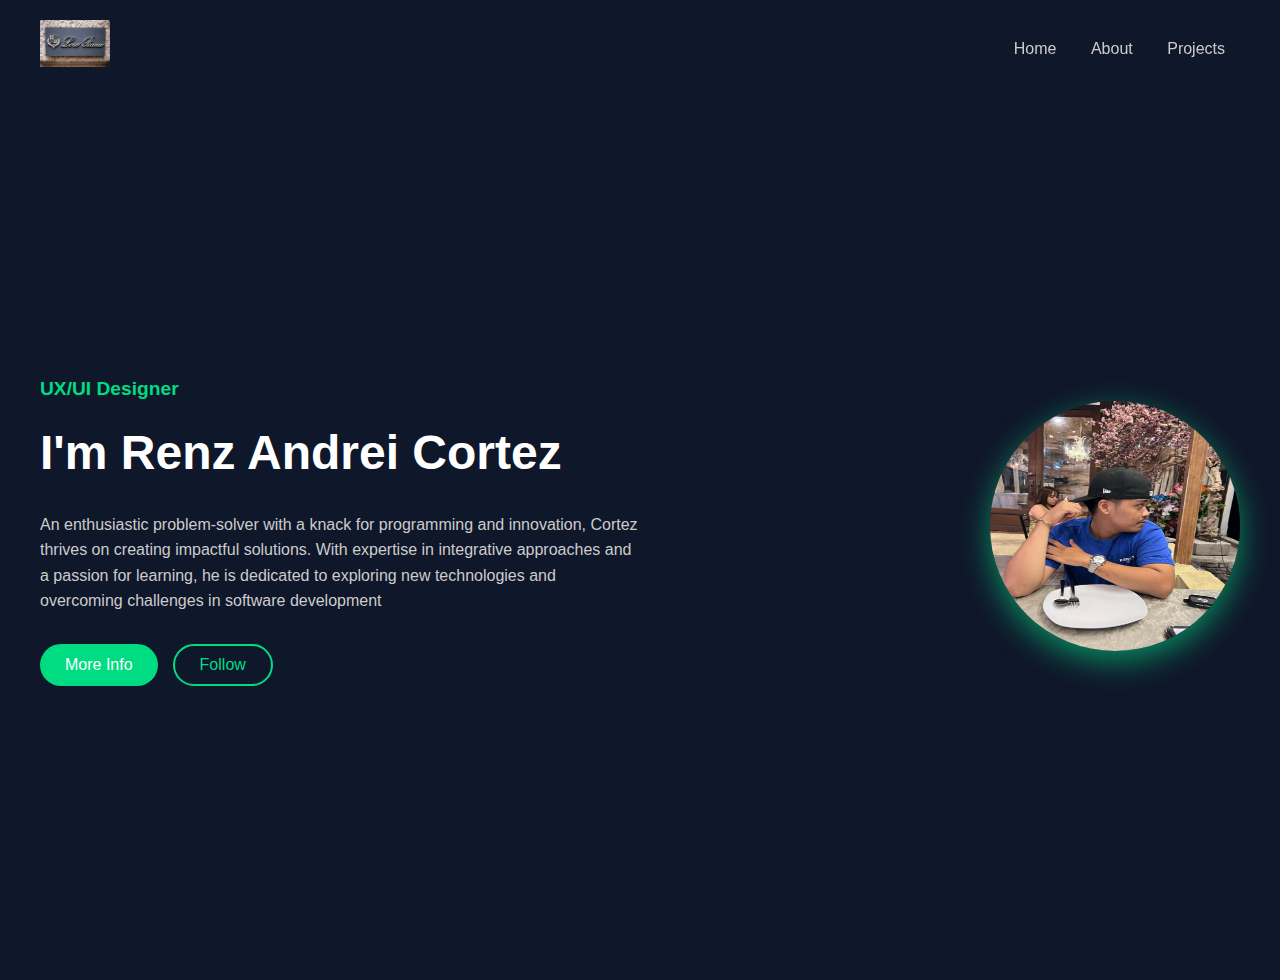
<file: docs/index.html>
<!DOCTYPE html>
<html lang="en">
<head>
    <meta charset="UTF-8">
    <meta name="viewport" content="width=device-width, initial-scale=1.0">
    <title>Portfolio Design</title>
    <link rel="stylesheet" href="./styles/index.css">
    
</head>
<body>
    <header class="navbar">
        <div class="logo">
            <a href="../html/index.html">
                <img src="./images/loro.jpg" alt="Logo">
            </a>
        </div>
        <nav>
            <a href="./html/index.html">Home</a>
            <a href="./html/about.html">About</a>
            <a href="#projects-section">Projects</a>
        </nav>
    </header>
    <main>
        <section class="hero">
            <div class="hero-content">
                <h3>UX/UI Designer</h3>
                <h1>I'm Renz Andrei Cortez</h1>
                <p>An enthusiastic problem-solver with a knack for programming and innovation, Cortez thrives on creating impactful solutions. With expertise in integrative approaches and a passion for learning, he is dedicated to exploring new technologies and overcoming challenges in software development</p>
                <div class="buttons">
                    <button class="primary-btn">More Info</button>
                    <button class="secondary-btn">Follow</button>
                </div>
            </div>
            <div class="profile">
                <img src="./images/renz.jpg" alt="Profile Picture">
            </div>
        </section>
    </main>
    <script src="./script/renz.js"></script>
    <script>

        // Add interactivity if necessary
        console.log("Portfolio is running smoothly!");
    </script>
</body>
</html>
</file>
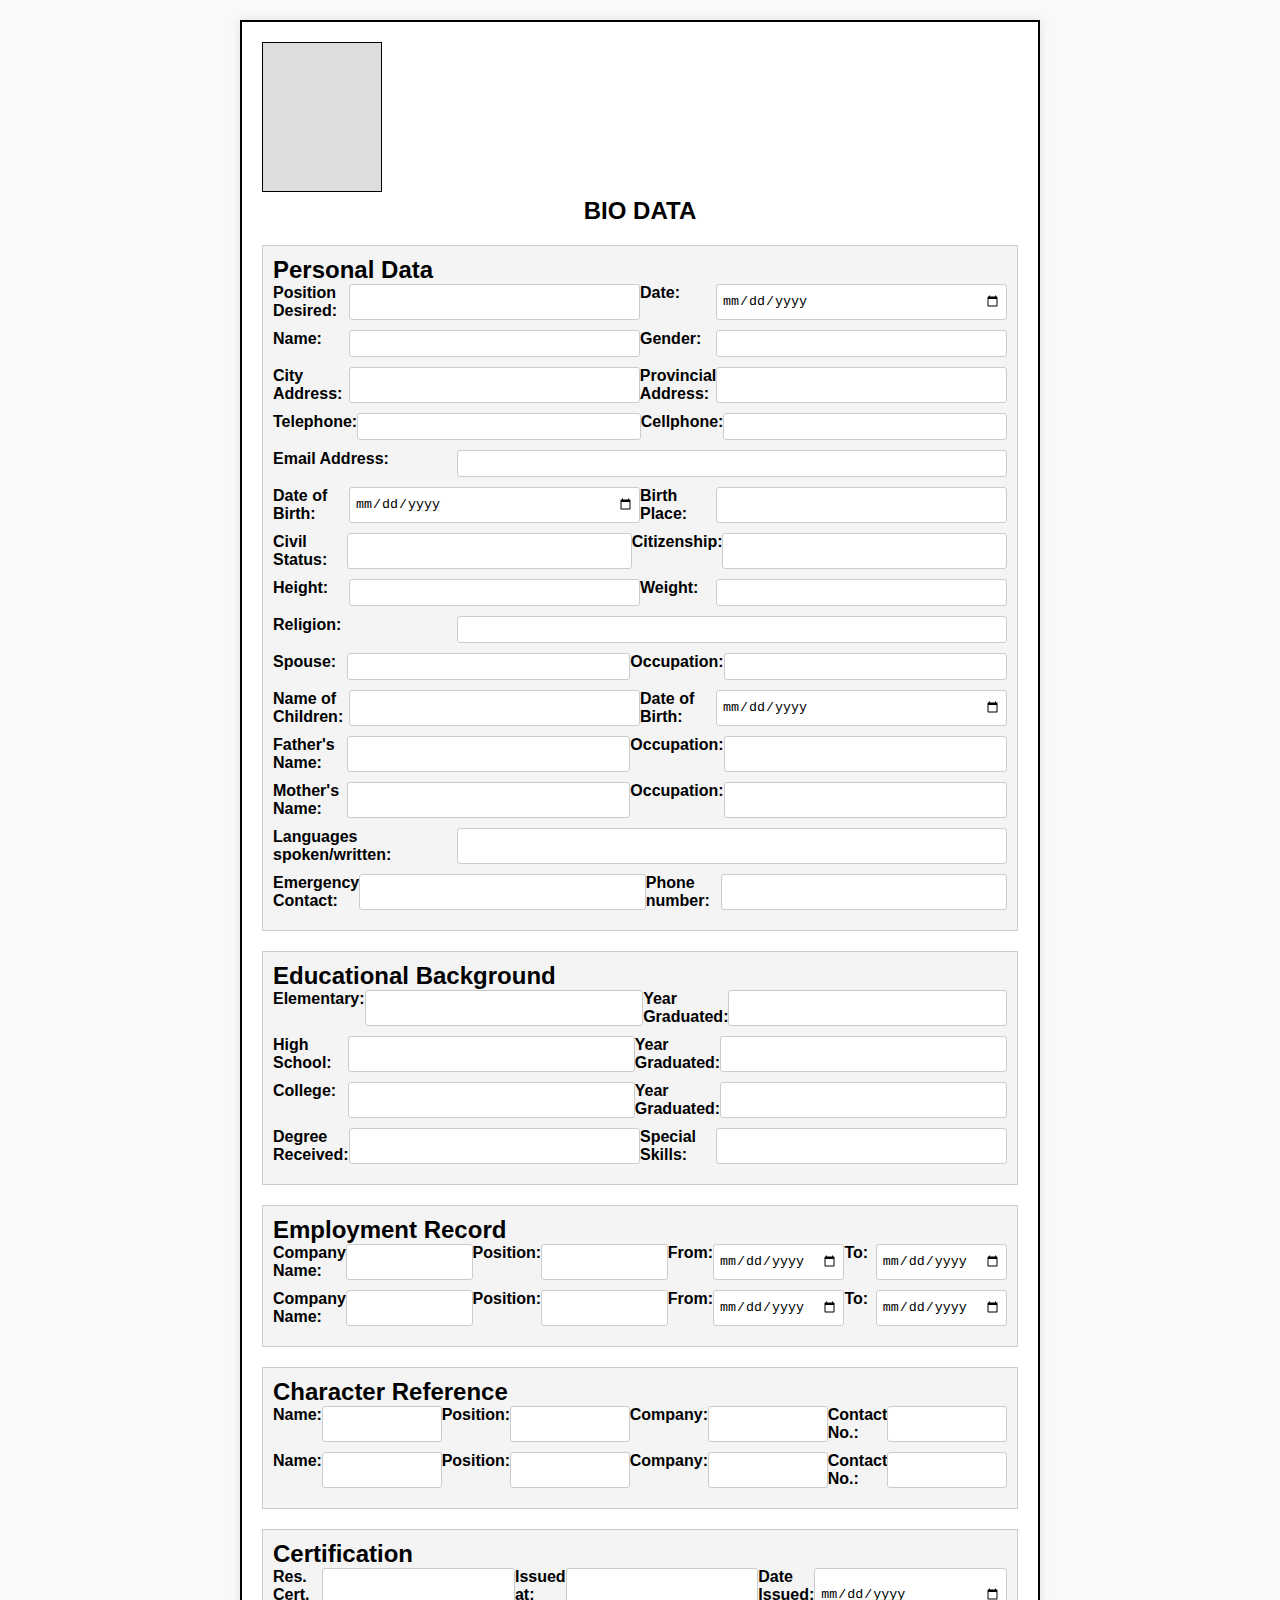
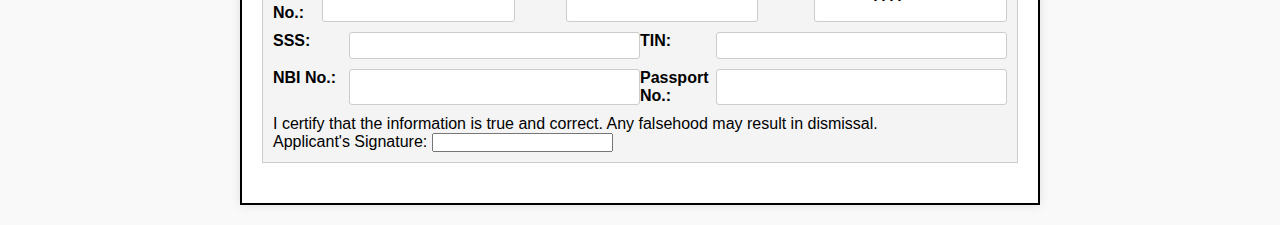
<file: IPT_ACTIVITY/Activity3/index.html>
<!DOCTYPE html>
<html lang="en">
<head>
    <meta charset="UTF-8">
    <meta name="viewport" content="width=device-width, initial-scale=1.0">
    <title>Bio-Data Form</title>
</head>
<style>
 * {
    box-sizing: border-box;
    margin: 0;
    padding: 0;
}

body {
    font-family: 'Arial', sans-serif;
    background-color: #f9f9f9;
    padding: 20px;
}

.container {
    width: 800px;
    margin: 0 auto;
    background-color: #fff;
    border: 2px solid #000;
    padding: 20px;
    box-shadow: 0 0 10px rgba(0, 0, 0, 0.1);
}

h1 {
    text-align: center;
    font-size: 24px;
    font-weight: bold;
    margin-bottom: 20px;
    text-transform: uppercase;
}

.header-row {
    display: flex;
    justify-content: space-between;
    align-items: flex-start;
    margin-bottom: 20px;
}

.form-title h2 {
    font-size: 18px;
    font-weight: bold;
    text-transform: uppercase;
    border-bottom: 2px solid #000;
    padding-bottom: 5px;
    margin: 0;
}

.photo-container {
    text-align: center;
}

.photo-placeholder {
    width: 120px;
    height: 150px;
    border: 1px solid #000;
    background-color: #ddd;
    margin-bottom: 5px;
}

.photo-label {
    font-size: 12px;
    color: #333;
}

.row {
    display: flex;
    justify-content: space-between;
    margin-bottom: 10px;
}

.row label {
    width: 20%;
    font-weight: bold;
}

.row input[type="text"],
.row input[type="date"],
.row input[type="tel"],
.row input[type="email"] {
    width: 75%;
    padding: 5px;
    border: 1px solid #ccc;
    border-radius: 3px;
}

.row input[type="text"]:focus,
.row input[type="date"]:focus,
.row input[type="tel"]:focus,
.row input[type="email"]:focus {
    border-color: #4CAF50;
    outline: none;
}

section {
    margin-bottom: 20px;
    padding: 10px;
    border: 1px solid #ccc;
    background-color: #f4f4f4;
}

</style>
<body>

<div class="container">
    <div class="photo-placeholder">
    </div>
    <h1> Bio Data </h1>
    
    <section class="personal-data">
        <h2>Personal Data</h2>
        <form>
            <div class="row">
                <label>Position Desired:</label> <input type="text" />
                <label>Date:</label> <input type="date" />
            </div>
            <div class="row">
                <label>Name:</label> <input type="text" />
                <label>Gender:</label> <input type="text" />
            </div>
            <div class="row">
                <label>City Address:</label> <input type="text" />
                <label>Provincial Address:</label> <input type="text" />
            </div>
            <div class="row">
                <label>Telephone:</label> <input type="tel" />
                <label>Cellphone:</label> <input type="tel" />
            </div>
            <div class="row">
                <label>Email Address:</label> <input type="email" />
            </div>
            <div class="row">
                <label>Date of Birth:</label> <input type="date" />
                <label>Birth Place:</label> <input type="text" />
            </div>
            <div class="row">
                <label>Civil Status:</label> <input type="text" />
                <label>Citizenship:</label> <input type="text" />
            </div>
            <div class="row">
                <label>Height:</label> <input type="text" />
                <label>Weight:</label> <input type="text" />
            </div>
            <div class="row">
                <label>Religion:</label> <input type="text" />
            </div>
            <div class="row">
                <label>Spouse:</label> <input type="text" />
                <label>Occupation:</label> <input type="text" />
            </div>
            <div class="row">
                <label>Name of Children:</label> <input type="text" />
                <label>Date of Birth:</label> <input type="date" />
            </div>
            <div class="row">
                <label>Father's Name:</label> <input type="text" />
                <label>Occupation:</label> <input type="text" />
            </div>
            <div class="row">
                <label>Mother's Name:</label> <input type="text" />
                <label>Occupation:</label> <input type="text" />
            </div>
            <div class="row">
                <label>Languages spoken/written:</label> <input type="text" />
            </div>
            <div class="row">
                <label>Emergency Contact:</label> <input type="text" />
                <label>Phone number:</label> <input type="tel" />
            </div>
        </form>
    </section>

    <section class="educational-background">
        <h2>Educational Background</h2>
        <div class="row">
            <label>Elementary:</label> <input type="text" />
            <label>Year Graduated:</label> <input type="text" />
        </div>
        <div class="row">
            <label>High School:</label> <input type="text" />
            <label>Year Graduated:</label> <input type="text" />
        </div>
        <div class="row">
            <label>College:</label> <input type="text" />
            <label>Year Graduated:</label> <input type="text" />
        </div>
        <div class="row">
            <label>Degree Received:</label> <input type="text" />
            <label>Special Skills:</label> <input type="text" />
        </div>
    </section>

    <section class="employment-record">
        <h2>Employment Record</h2>
        <div class="row">
            <label>Company Name:</label> <input type="text" />
            <label>Position:</label> <input type="text" />
            <label>From:</label> <input type="date" />
            <label>To:</label> <input type="date" />
        </div>
        <div class="row">
            <label>Company Name:</label> <input type="text" />
            <label>Position:</label> <input type="text" />
            <label>From:</label> <input type="date" />
            <label>To:</label> <input type="date" />
        </div>
    </section>

    <section class="character-reference">
        <h2>Character Reference</h2>
        <div class="row">
            <label>Name:</label> <input type="text" />
            <label>Position:</label> <input type="text" />
            <label>Company:</label> <input type="text" />
            <label>Contact No.:</label> <input type="tel" />
        </div>
        <div class="row">
            <label>Name:</label> <input type="text" />
            <label>Position:</label> <input type="text" />
            <label>Company:</label> <input type="text" />
            <label>Contact No.:</label> <input type="tel" />
        </div>
    </section>

    <section class="certification">
        <h2>Certification</h2>
        <div class="row">
            <label>Res. Cert. No.:</label> <input type="text" />
            <label>Issued at:</label> <input type="text" />
            <label>Date Issued:</label> <input type="date" />
        </div>
        <div class="row">
            <label>SSS:</label> <input type="text" />
            <label>TIN:</label> <input type="text" />
        </div>
        <div class="row">
            <label>NBI No.:</label> <input type="text" />
            <label>Passport No.:</label> <input type="text" />
        </div>
        <p>I certify that the information is true and correct. Any falsehood may result in dismissal.</p>
        <label>Applicant's Signature:</label> <input type="text" />
    </section>
</div>
</body>
</html>
</file>
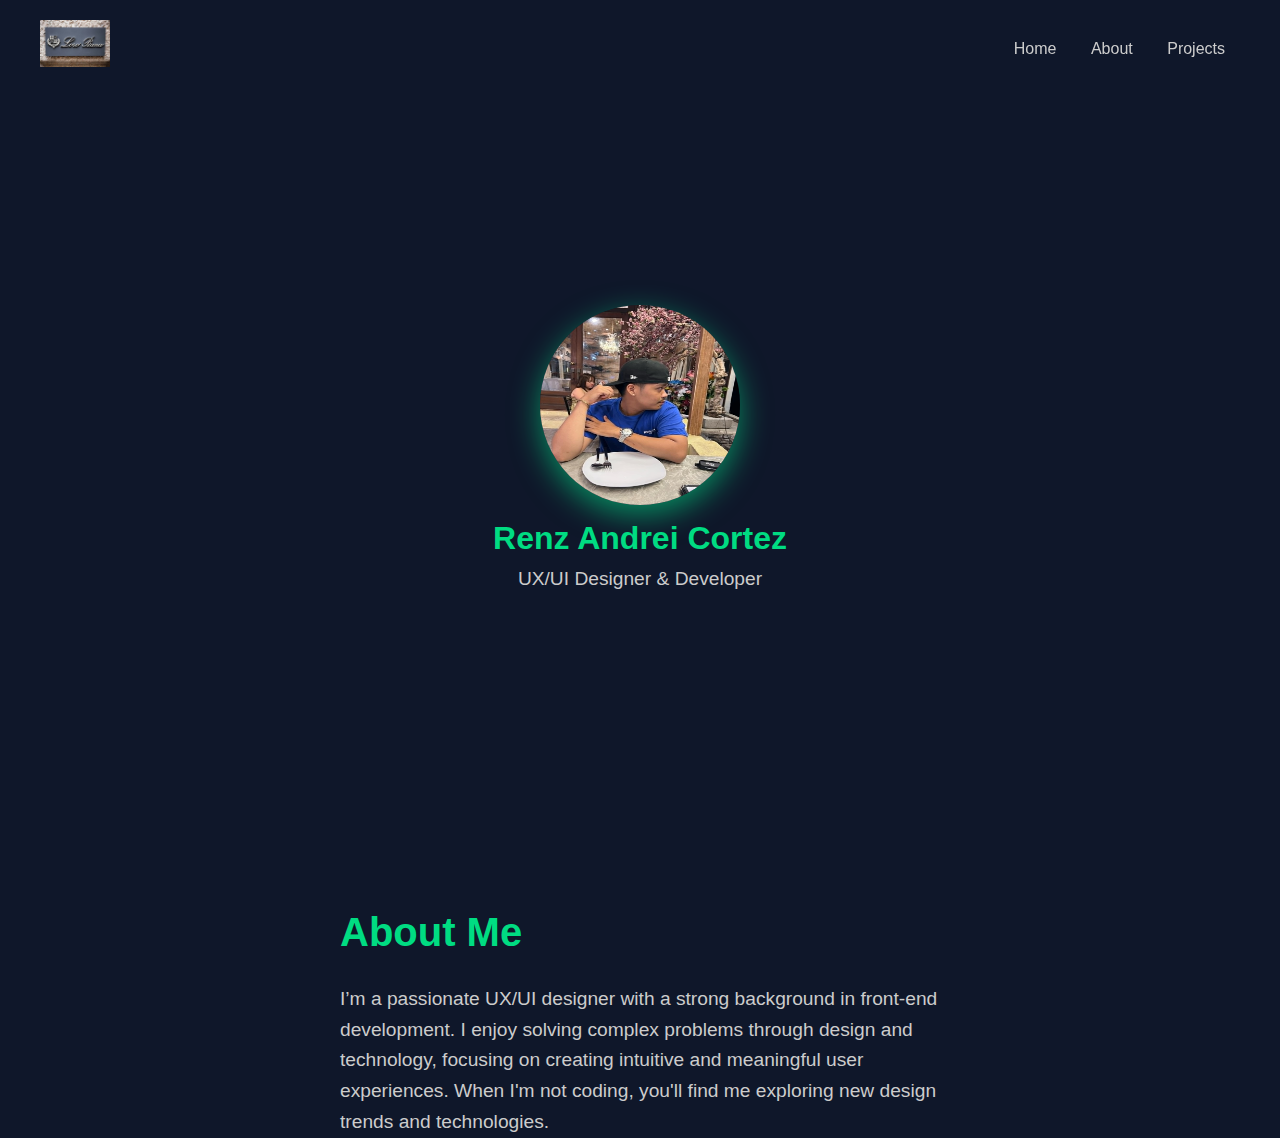
<file: docs/html/about.html>
<!DOCTYPE html>
<html lang="en">
<head>
    <meta charset="UTF-8">
    <meta name="viewport" content="width=device-width, initial-scale=1.0">
    <title>Portfolio Design</title>
    <link rel="stylesheet" href="../styles/about.css">
</head>
<body>
    <header class="navbar">
        <div class="logo">
            <a href="../html/index.html">
                <img src="../images/loro.jpg" alt="Logo">
            </a>
        </div>
        <nav>
            <a href="../index.html">Home</a>
            <a href="../html/about.html">About</a>
            <a href="../html/project.html">Projects</a>
        </nav>
    </header>
    
    <main>
        <!-- Centered Box -->
        <section class="center-box">
            <div class="image-box">
                <img src="../images/renz.jpg" alt="Profile Picture">
            </div>
            <div class="text-box">
                <h2>Renz Andrei Cortez</h2>
                <p>UX/UI Designer & Developer</p>
            </div>
        </section>
        
        
        <!-- About Section -->
        <section class="about-section" id="about">
            <div class="about-content"> 
                <div class="about-text">
                    <h2>About Me</h2>
                    <p>I’m a passionate UX/UI designer with a strong background in front-end development. I enjoy solving complex problems through design and technology, focusing on creating intuitive and meaningful user experiences. When I'm not coding, you'll find me exploring new design trends and technologies.</p>
                </div>
            </div>
        </section>
    </main>

    <script src="../script/javaa.js"></script>
</body>
</html>
</file>
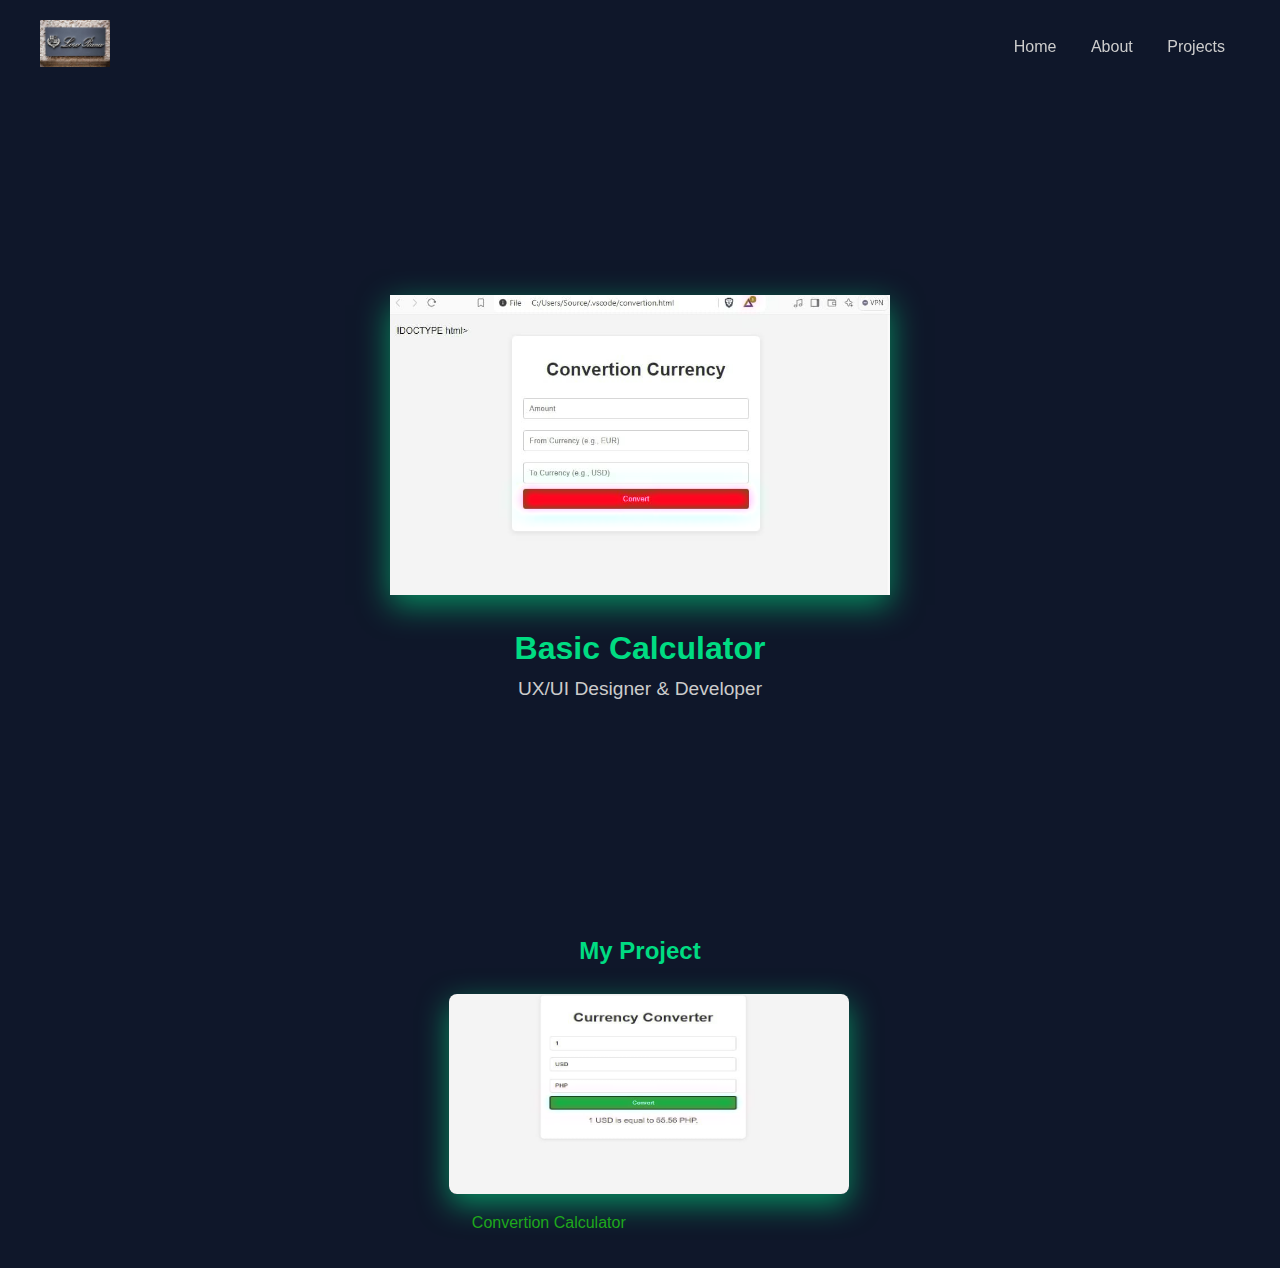
<file: docs/html/project.html>
<!DOCTYPE html>
<html lang="en">
<head>
    <meta charset="UTF-8">
    <meta name="viewport" content="width=device-width, initial-scale=1.0">
    <title>Portfolio Design</title>
    <link rel="stylesheet" href="../styles/project.css">
</head>
<body>
    <header class="navbar">
        <div class="logo">
            <a href="../html/index.html">
                <img src="../images/loro.jpg" alt="Logo">
            </a>
        </div>
        <nav>
            <a href="../index.html">Home</a>
            <a href="../html/about.html">About</a>
            <a href="#projects-section">Projects</a>
        </nav>
    </header>
    
    <main>
        <section class="center-box">
            <div class="image-box">
                <img src="../images/calculator.jpg" alt="Profile Picture">
            </div>
            <div class="text-box">
                <h2>Basic Calculator</h2>
                <p>UX/UI Designer & Developer</p>
            </div>
        </section>
    </main>
<!-- Projects Section -->
<section class="projects-section" id="projects-section">
    <h2>My Project</h2>
    <div class="projects-gallery">
        <div class="project-item">
            <img src="../images/calcu.jpg" alt="Project 1">
            <p>Convertion Calculator</p>
        </div>
       
</section>

    <script src="../script/javaa.js"></script>
</body>
</html>
</file>
<file: docs/styles/index.css>
* {
    margin: 0;
    padding: 0;
    box-sizing: border-box;
}

body {
    font-family: 'Poppins', sans-serif;
    background-color: #0f172a;
    color: #fff;
    line-height: 1.6;
}


.navbar {
    display: flex;
    justify-content: space-between;
    align-items: center;
    padding: 20px 40px;
    background: transparent;
    position: fixed;
    width: 100%;
    top: 0;
    z-index: 10;
  }
  
  .logo img {
    width: 70px; /* Adjust the size as needed */
    height: auto;
    
  }
  
  .navbar .logo {
    font-size: 1.5rem;
    font-weight: bold;
    color: #fff;
  }
  
  .navbar nav a {
    text-decoration: none;
    color: #ccc;
    margin: 0 15px;
    font-size: 1rem;
    transition: color 0.3s;
  }
  
  .navbar nav a:hover {
    color: #00dc82;
  }
  
.hero {
    display: flex;
    align-items: center;
    justify-content: space-between;
    padding: 100px 40px;
    min-height: 100vh;
    background-color: #0f172a;
    margin-top: 80px;
}

.hero-content {
    max-width: 600px;
}

.hero-content h3 {
    font-size: 1.2rem;
    color: #00dc82;
    margin-bottom: 10px;
}

.hero-content h1 {
    font-size: 3rem;
    margin-bottom: 20px;
}

.hero-content p {
    font-size: 1rem;
    margin-bottom: 30px;
    color: #ccc;
}

.buttons {
    display: flex;
    gap: 15px;
}

.primary-btn,
.secondary-btn {
    border: none;
    border-radius: 25px;
    padding: 10px 25px;
    font-size: 1rem;
    cursor: pointer;
    transition: background-color 0.3s, transform 0.2s;
}

.primary-btn {
    background: #00dc82;
    color: #fff;
}

.primary-btn:hover {
    background: #00a45e;
    transform: scale(1.05);
}

.secondary-btn {
    background: transparent;
    border: 2px solid #00dc82;
    color: #00dc82;
}

.secondary-btn:hover {
    background: #00dc82;
    color: #fff;
    transform: scale(1.05);
}

.profile-image {
    position: relative;
    display: flex;
    justify-content: center;
    align-items: center;
}

.profile img {
    border-radius: 50%;
    box-shadow: 0px 10px 30px rgba(0, 255, 150, 0.5);
    animation: pulse 2s infinite;
    width: 250px;
    height: 250px;
    
}

/* Animation for the glowing effect */
@keyframes pulse {
    0% {
        box-shadow: 0px 10px 30px rgba(0, 255, 150, 0.5);
    }
    50% {
        box-shadow: 0px 10px 60px rgba(0, 255, 150, 0.8);
    }
    100% {
        box-shadow: 0px 10px 30px rgba(0, 255, 150, 0.5);
    }
}
</file>
<file: docs/styles/about.css>
* {
  margin: 0;
  padding: 0;
  box-sizing: border-box;
}

body {
  font-family: 'Poppins', sans-serif;
  background-color: #0f172a;
  color: #fff;
  line-height: 1.6;
}

.navbar {
  display: flex;
  justify-content: space-between;
  align-items: center;
  padding: 20px 40px;
  background: transparent;
  position: fixed;
  width: 100%;
  top: 0;
  z-index: 10;
}

.logo img {
  width: 70px; /* Adjust the size as needed */
  height: auto;
  
}

.navbar .logo {
  font-size: 1.5rem;
  font-weight: bold;
  color: #fff;
}

.navbar nav a {
  text-decoration: none;
  color: #ccc;
  margin: 0 15px;
  font-size: 1rem;
  transition: color 0.3s;
}

.navbar nav a:hover {
  color: #00dc82;
}

.center-box {
  display: flex;
  flex-direction: column;
  justify-content: center;
  align-items: center;
  height: 100vh;
  text-align: center;
  padding-top: 0%;
}

.image-box img {
  border-radius: 50%;
  width: 200px;
  height: 200px;
  box-shadow: 0px 10px 30px rgba(0, 255, 150, 0.5);
  animation: pulse 2s infinite;
}

.text-box {
  margin-top: 0px;
}

.text-box h2 {
  font-size: 2rem;
  color: #00dc82;
}

.text-box p {
  font-size: 1.2rem;
  color: #ccc;
}

/* About Section */
.about-section {
  display: flex;
  justify-content: center;
  align-items: center;
  background-color: #0f172a;
  color: #fff;
}

.about-content {
  display: flex;
  gap: 40px;
  align-items: center;
  max-width: 1200px;
}

.about-image img {
  width: 300px;
  height: auto;
  border-radius: 10px;
  box-shadow: 0px 10px 30px rgba(0, 255, 150, 0.5);
  
}

.about-text h2 {
  font-size: 2.5rem;
  margin-bottom: 20px;
  color: #00dc82;
}

.about-text p {
  font-size: 1.2rem;
  color: #ccc;
  max-width: 600px;
}

/* Glowing effect animation */
@keyframes pulse {
  0% {
      box-shadow: 0px 10px 30px rgba(0, 255, 150, 0.5);
  }
  50% {
      box-shadow: 0px 10px 60px rgba(0, 255, 150, 0.8);
  }
  100% {
      box-shadow: 0px 10px 30px rgba(0, 255, 150, 0.5);
  }
}
</file>
<file: docs/styles/project.css>
* {
  margin: 0;
  padding: 0;
  box-sizing: border-box;
  scroll-behavior: smooth;
}

body {
  font-family: 'Poppins', sans-serif;
  background-color: #0f172a;
  color: #fff;
  line-height: 1.6;
}

.navbar {
  display: flex;
  justify-content: space-between;
  align-items: center;
  padding: 20px 40px;
  background: transparent;
  position: fixed;
  width: 100%;
  top: 0;
  z-index: 10;
}

 .logo img {
  width: 70px; /* Adjust the size as needed */
  height: auto;
  
}


.navbar nav a {
  text-decoration: none;
  color: #ccc;
  margin: 0 15px;
  font-size: 1rem;
  transition: color 0.3s;
}

.navbar nav a:hover {
  color: #00dc82;
}

.center-box {
  display: flex;
  flex-direction: column;
  justify-content: center;
  align-items: center;
  height: 100vh;
  text-align: center;
  padding-top: 100px;
}

.image-box img {
  width: 500px; /* Adjust the width as needed */
  height: 300px; /* Adjust the height as needed */
  box-shadow: 0px 10px 30px rgba(0, 255, 150, 0.5);
  animation: pulse 2s infinite;
  object-fit: cover; /* Ensures the image scales properly inside the box */
}

.text-box {
  margin-top: 20px;
}

.text-box h2 {
  font-size: 2rem;
  color: #00dc82;
}

.text-box p {
  font-size: 1.2rem;
  color: #ccc;
}

/* Glowing effect animation */
@keyframes pulse {
  0% {
      box-shadow: 0px 10px 30px rgba(0, 255, 150, 0.5);
  }
  50% {
      box-shadow: 0px 10px 60px rgba(0, 255, 150, 0.8);
  }
  100% {
      box-shadow: 0px 10px 30px rgba(0, 255, 150, 0.5);
  }
}
.projects-section {
  padding: 2em;
  background-color: #0f172a;
  text-align: center;
  background-color: pulse;
}

.projects-section h2 {
  color: #00dc82  ;
  margin-bottom: 1em;
}

.projects-gallery {
  display: flex;
  flex-wrap: wrap;
  justify-content: center;
  gap: 1.5em;
}

.project-item {
  width: 200px;
  text-align: center;
  margin-right: 15%;
}

.project-item img {
  width: 400px;
  height: 200px;
  justify-content: center;
  border-radius: 8px;
  box-shadow: 0px 10px 30px rgba(0, 255, 150, 0.5);
  animation: pulse 2s infinite;
  
}

.project-item p {
  margin-top: 0.5em;
  color: #1ea81c;
  font-size: 1rem;
}
</file>
